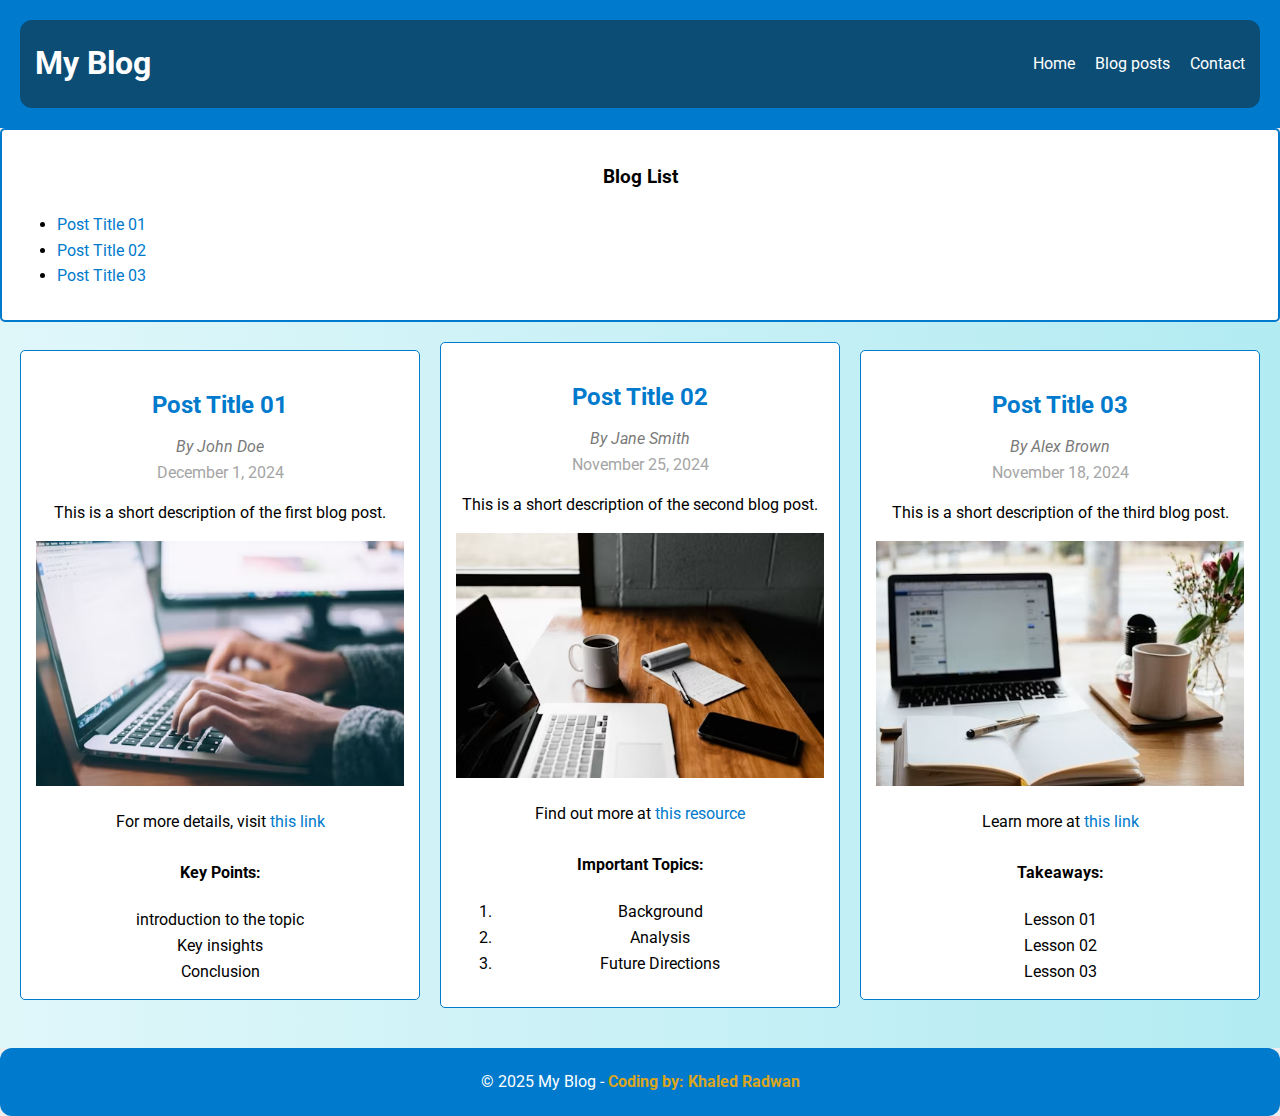
<file: index.html>
<!DOCTYPE html>
<html lang="en">

<head>
    <meta charset="UTF-8">
    <meta name="viewport" content="width=device-width, initial-scale=1.0">
    <title>Blog Website</title>
    <link rel="stylesheet" href="style.css">
    <link href="https://fonts.googleapis.com/css2?family=Roboto&display=swap" rel="stylesheet">

</head>

<body>

    <!-- ========== Header & Navigation ========== -->
    <header>
        <nav>
            <h2>My Blog</h2>
            <ul>
                <li><a href="index.html">Home</a></li>
                <li><a href="blog.html">Blog posts</a></li>
                <li><a href="contact.html">Contact</a></li>
            </ul>
        </nav>
    </header>

    <!-- ========== Blog Layout ========== -->
    <section class="blog-list">
        <h3 style="text-align: center;">Blog List</h3>
        <ul>
            <li><a href="#post01">Post Title 01</a></li>
            <li><a href="#post02">Post Title 02</a></li>
            <li><a href="#post03">Post Title 03</a></li>
        </ul>
    </section>

    <!-- ========== Blog Posts ========== -->
    <div class="home-posts">
        <!-- === Post 01 === -->
        <section id="post01" class="blog-post">
            <h3>Post Title 01</h3>
            <address>By John Doe</address>
            <time datetime="2024-12-01">December 1, 2024</time>
            <p>This is a short description of the first blog post.</p>
            <img src="images/post 01.avif" alt="image of post 01">
            <p>For more details, visit <a href="https://www.google.com/" target="_blank">this link</a></p>
            <h4>Key Points:</h4>
            <ul>
                <li>introduction to the topic</li>
                <li>Key insights</li>
                <li>Conclusion</li>
            </ul>
        </section>

        <!-- === Post 02 === -->
        <section id="post02" class="blog-post">
            <h3>Post Title 02</h3>
            <address>By Jane Smith</address>
            <time datetime="2024-11-25">November 25, 2024</time>
            <p>This is a short description of the second blog post.</p>
            <img src="images/post 02.avif" alt="image of post 02">
            <p>Find out more at <a href="https://www.google.com/" target="_blank">this resource</a></p>
            <h4>Important Topics:</h4>
            <ol>
                <li>Background</li>
                <li>Analysis</li>
                <li>Future Directions</li>
            </ol>
        </section>

        <!-- === Post 03 === -->
        <section id="post03" class="blog-post">
            <h3>Post Title 03</h3>
            <address>By Alex Brown</address>
            <time datetime="2024-11-18">November 18, 2024</time>
            <p>This is a short description of the third blog post.</p>
            <img src="images/post 03.jpg" alt="image of post 03">
            <p>Learn more at <a href="https://www.google.com/" target="_blank">this link</a></p>
            <h4>Takeaways:</h4>
            <ul>
                <li>Lesson 01</li>
                <li>Lesson 02</li>
                <li>Lesson 03</li>
            </ul>
        </section>
    </div>

    <!-- ========== Footer ========== -->
    <footer>
        <p>
            &copy; 2025 My Blog - <span>Coding by: Khaled Radwan</span> </p>
    </footer>

</body>

</html>
</file>
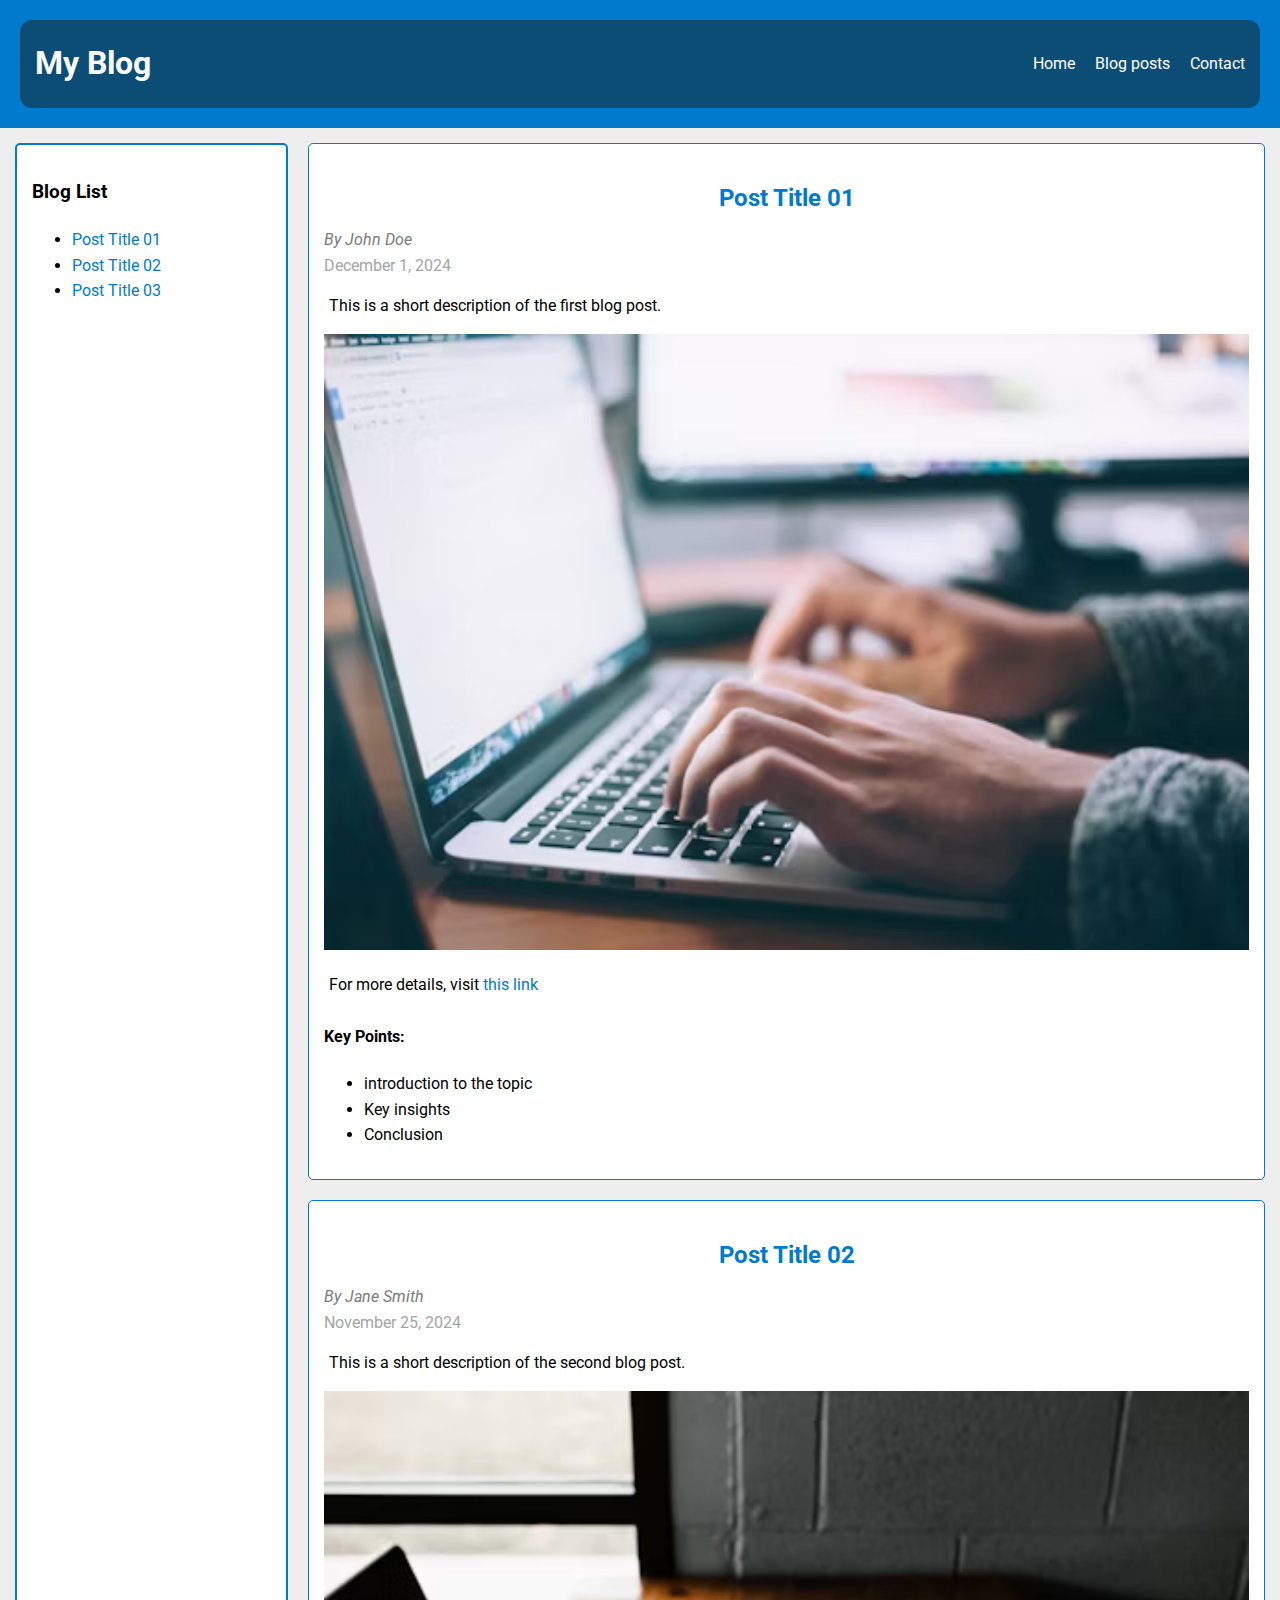
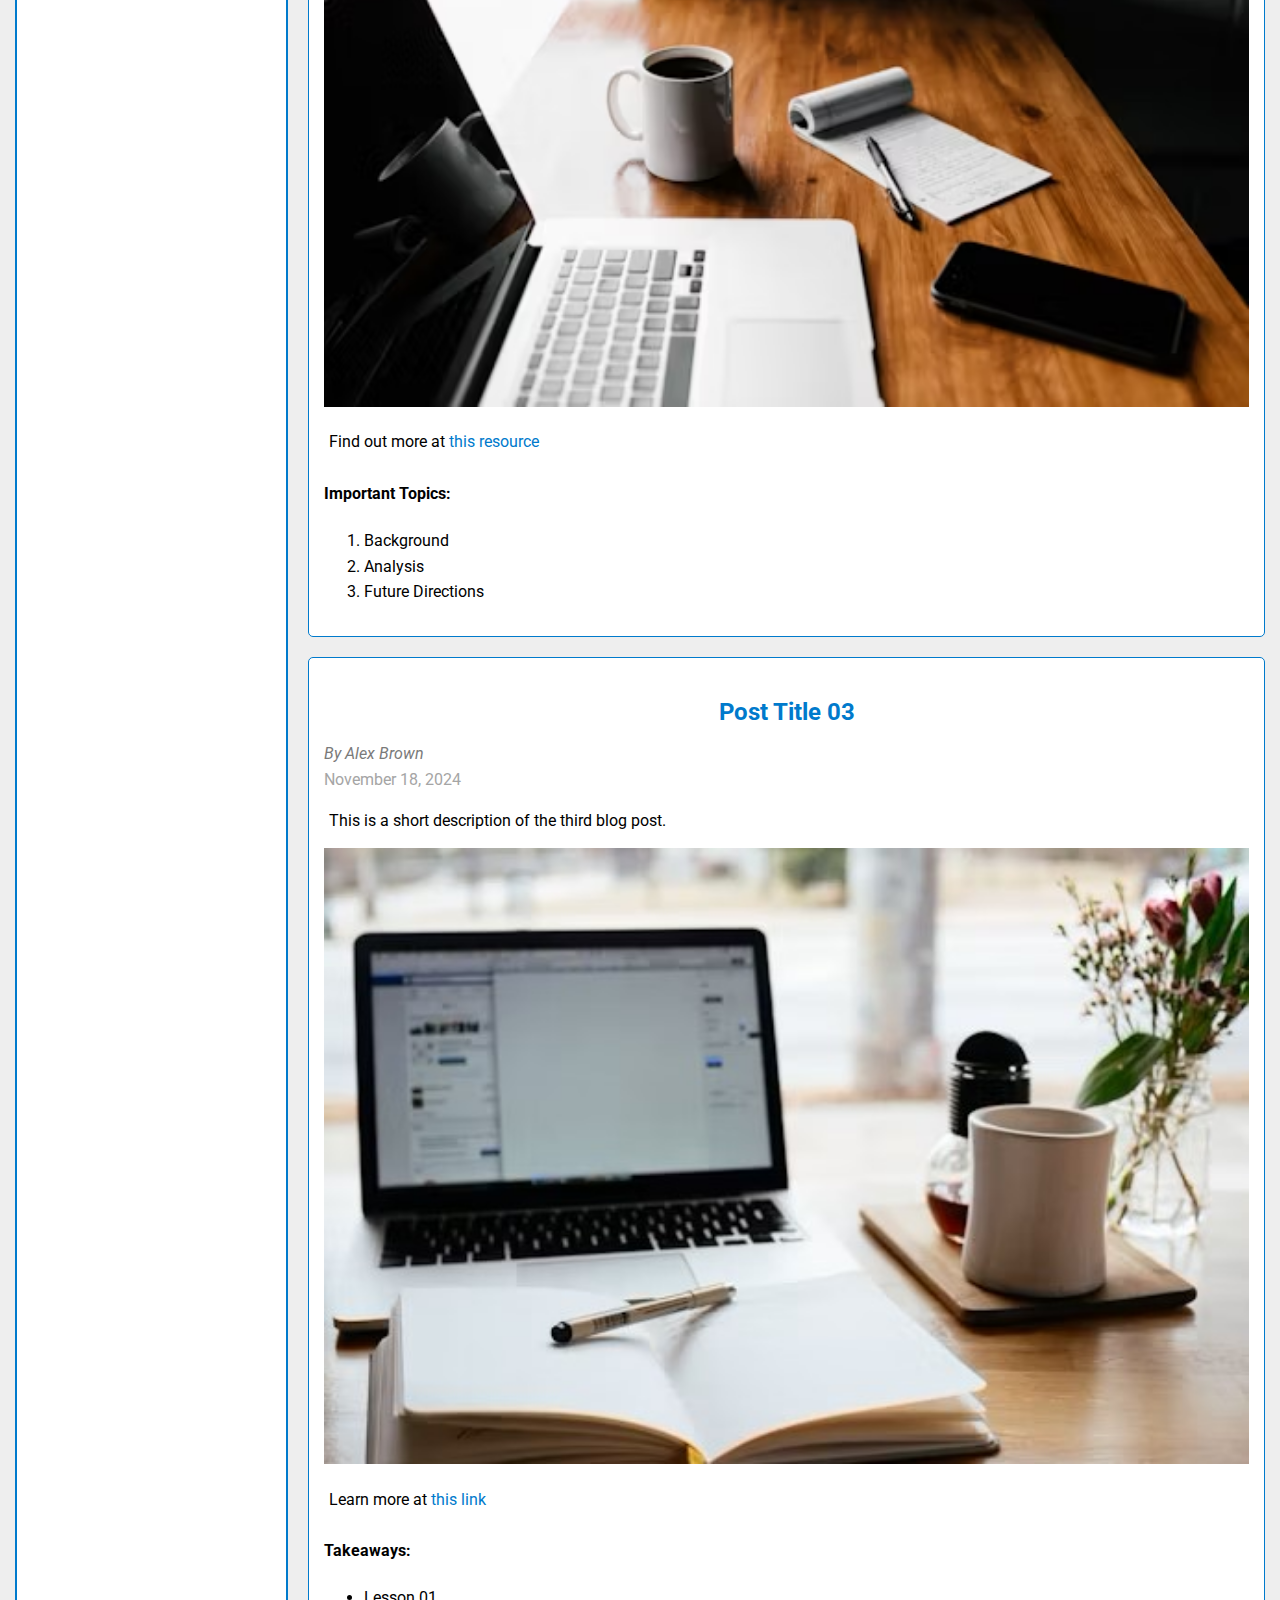
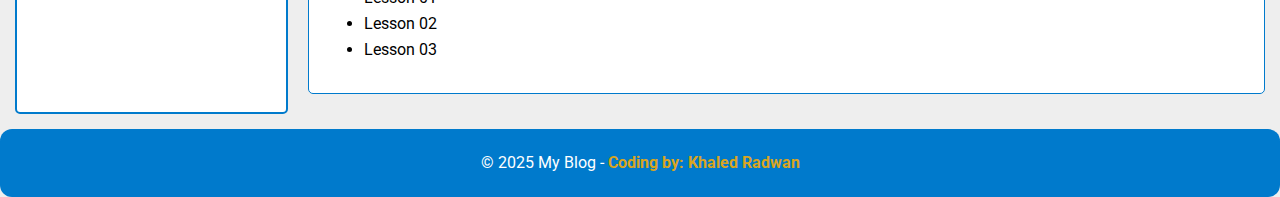
<file: blog.html>
<!DOCTYPE html>
<html lang="en">

<head>
    <meta charset="UTF-8">
    <meta name="viewport" content="width=device-width, initial-scale=1.0">
    <title>Blog Website | Posts</title>
    <link rel="stylesheet" href="style.css">
    <!-- ========== Google Font ========== -->
    <link href="https://fonts.googleapis.com/css2?family=Roboto&display=swap" rel="stylesheet">
</head>

<body>

    <!-- ========== Header & Navigation ========== -->
    <header>
        <nav>
            <h2>My Blog</h2>
            <ul>
                <li><a href="index.html">Home</a></li>
                <li><a href="blog.html">Blog posts</a></li>
                <li><a href="contact.html">Contact</a></li>
            </ul>
        </nav>
    </header>

    <!-- ========== Blog Layout ========== -->
    <div class="blog-layout">
        <section class="blog-list">
            <h3>Blog List</h3>
            <ul>
                <li><a href="#post01">Post Title 01</a></li>
                <li><a href="#post02">Post Title 02</a></li>
                <li><a href="#post03">Post Title 03</a></li>
            </ul>
        </section>

        <!-- ========== Blog Posts ========== -->
        <div class="blog-posts">
            <!-- === Post 01 === -->
            <section id="post01" class="blog-post">
                <h3>Post Title 01</h3>
                <address>By John Doe</address>
                <time datetime="2024-12-01">December 1, 2024</time>
                <p>This is a short description of the first blog post.</p>
                <img src="images/post 01.avif" alt="image of post 01">
                <p>For more details, visit <a href="https://www.google.com/" target="_blank">this link</a></p>
                <h4>Key Points:</h4>
                <ul>
                    <li>introduction to the topic</li>
                    <li>Key insights</li>
                    <li>Conclusion</li>
                </ul>
            </section>

            <!-- === Post 02 === -->
            <section id="post02" class="blog-post">
                <h3>Post Title 02</h3>
                <address>By Jane Smith</address>
                <time datetime="2024-11-25">November 25, 2024</time>
                <p>This is a short description of the second blog post.</p>
                <img src="images/post 02.avif" alt="image of post 02">
                <p>Find out more at <a href="https://www.google.com/" target="_blank">this resource</a></p>
                <h4>Important Topics:</h4>
                <ol>
                    <li>Background</li>
                    <li>Analysis</li>
                    <li>Future Directions</li>
                </ol>
            </section>

            <!-- === Post 03 === -->
            <section id="post03" class="blog-post">
                <h3>Post Title 03</h3>
                <address>By Alex Brown</address>
                <time datetime="2024-11-18">November 18, 2024</time>
                <p>This is a short description of the third blog post.</p>
                <img src="images/post 03.jpg" alt="image of post 03">
                <p>Learn more at <a href="https://www.google.com/" target="_blank">this link</a></p>
                <h4>Takeaways:</h4>
                <ul>
                    <li>Lesson 01</li>
                    <li>Lesson 02</li>
                    <li>Lesson 03</li>
                </ul>
            </section>
        </div>
    </div>


    <!-- ========== Footer ========== -->
    <footer>
        <p>
            &copy; 2025 My Blog - <span>Coding by: Khaled Radwan</span> </p>
    </footer>

</body>

</html>
</file>
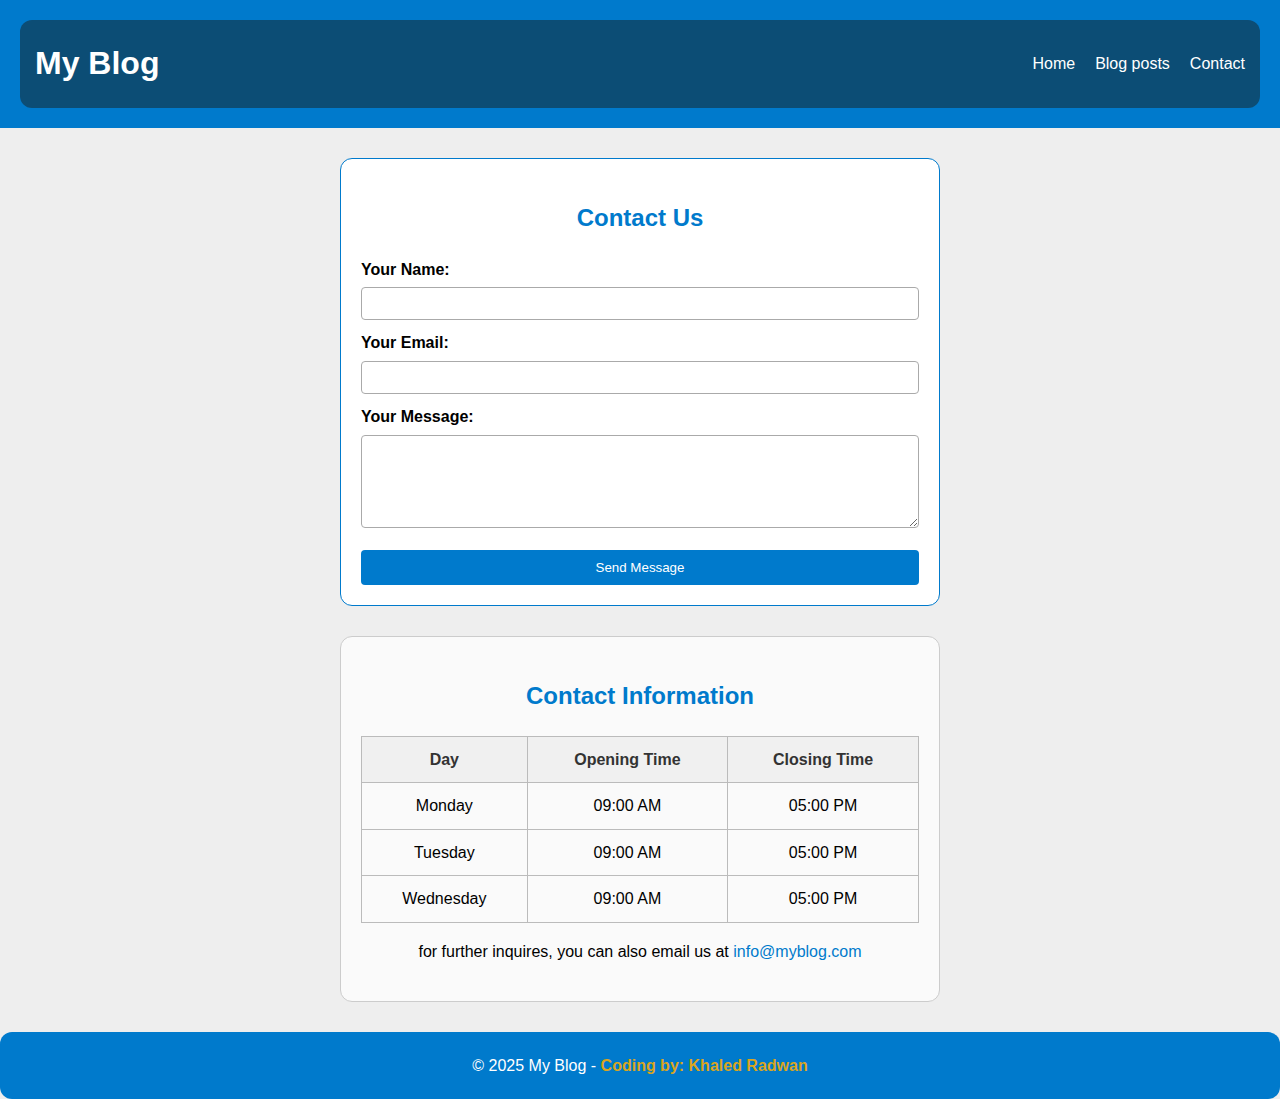
<file: contact.html>
<!DOCTYPE html>
<html lang="en">

<head>
    <meta charset="UTF-8">
    <meta name="viewport" content="width=device-width, initial-scale=1.0">
    <title>Blog Website | Contact</title>
    <link rel="stylesheet" href="style.css">
</head>

<body>

    <!-- ========== Header & Navigation ========== -->
    <header>
        <nav>
            <h2>My Blog</h2>
            <ul>
                <li><a href="index.html">Home</a></li>
                <li><a href="blog.html">Blog posts</a></li>
                <li><a href="contact.html">Contact</a></li>
            </ul>
        </nav>
    </header>


    <!-- ========== Contact Form ========== -->
    <section class="contact-form">
        <h2>Contact Us</h2>
        <form action="">
            <label for="name">Your Name:</label>
            <input type="text" name="name" id="name" required>

            <label for="email">Your Email:</label>
            <input type="email" name="email" id="email" required>

            <label for="message">Your Message:</label>
            <textarea name="message" id="message" rows="5" cols="30" required></textarea>

            <input type="submit" value="Send Message">
        </form>
    </section>

    <!-- ========== Contact Information ========== -->
    <section class="contact-info">
        <h2>Contact Information</h2>
        <table>
            <thead>
                <th>Day</th>
                <th>Opening Time</th>
                <th>Closing Time</th>
            </thead>
            <tbody>
                <tr>
                    <td>Monday</td>
                    <td>09:00 AM</td>
                    <td>05:00 PM</td>
                </tr>

                <tr>
                    <td>Tuesday</td>
                    <td>09:00 AM</td>
                    <td>05:00 PM</td>
                </tr>

                <tr>
                    <td>Wednesday</td>
                    <td>09:00 AM</td>
                    <td>05:00 PM</td>
                </tr>
            </tbody>
        </table>
        <p style="text-align: center;">
            for further inquires, you can also email us at
            <a href="mailto:info@myblog.com">info@myblog.com</a>
        </p>
    </section>

    <!-- ========== Footer ========== -->
    <footer>
        <p>
            &copy; 2025 My Blog - <span>Coding by: Khaled Radwan</span> </p>
    </footer>

</body>

</html>
</file>
<file: style.css>
/* ========== General ========== */
body {
  font-family: "Roboto", sans-serif;
  background-color: #eee;
  margin: 0;
  padding: 0;
  box-sizing: border-box;
  line-height: 1.6;
}
section {
  padding: 15px;
}

/* ========== header ========== */
header {
  background-color: #007acc;
  color: white;
  padding: 20px;
  text-align: center;
}
header nav {
  background-color: #0c4d75;
  display: flex;
  flex-direction: row;
  flex-wrap: nowrap;
  align-items: center;
  justify-content: space-between;
  padding: 15px;
  color: white;
  border-radius: 12px;
}
header h2 {
  font-size: 32px;
  margin: 0;
}
header a {
  color: white;
}

nav ul {
  list-style-type: none;
  padding: 0;
  display: flex;
  justify-content: center;
  gap: 20px;
}
a {
  text-decoration: none;
  color: #007acc;
}
a:hover {
  text-decoration: underline;
}
@media screen and (max-width: 576px) {
  header nav {
    flex-direction: column;
    align-items: center;
  }
  nav ul {
    flex-direction: column;
    gap: 5px;
  }
}

/* ========== Blog Post Section ========== */
.blog-layout {
  display: flex;
  gap: 20px;
  padding: 15px;
  flex-wrap: wrap;
}

.blog-list {
  flex: 1;
  min-width: 130px;
  background-color: #fff;
  padding: 15px;
  border: 2px solid #007acc;
  border-radius: 5px;
}

.blog-posts {
  flex: 4;
  min-width: 250px;
}
.blog-post {
  padding: 15px;
  margin-bottom: 20px;
  background-color: white;
  box-sizing: border-box;
  border-radius: 5px;
  border: 1px solid #007acc;
}
.blog-post h3 {
  color: #007acc;
  text-align: center;
  font-size: 24px;
  margin: 20px 0 10px;
}
.blog-post address {
  color: #7a7a7a;
}
.blog-post time {
  color: #a5a5a5;
}
.blog-post p {
  margin: 10px 0;
  padding: 5px;
}
.blog-post img {
  width: 100%;
}

/* ========== Contact ========== */
/* === Contact Form Section === */
.contact-form {
  max-width: 600px;
  margin: 30px auto;
  padding: 20px;
  border: 1px solid #007acc;
  border-radius: 12px;
  background-color: #ffffff;
  box-sizing: border-box;
}

.contact-form h2 {
  text-align: center;
  color: #007acc;
  margin-bottom: 20px;
}

.contact-form label {
  display: block;
  margin-top: 10px;
  font-weight: bold;
}

.contact-form input[type="text"],
.contact-form input[type="email"],
.contact-form textarea {
  width: 100%;
  padding: 8px;
  margin-top: 5px;
  border: 1px solid #aaa;
  border-radius: 4px;
  box-sizing: border-box;
}

.contact-form input[type="submit"] {
  margin-top: 15px;
  padding: 10px 20px;
  width: 100%;
  background-color: #007acc;
  color: #fff;
  border: none;
  border-radius: 4px;
  cursor: pointer;
}

.contact-form input[type="submit"]:hover {
  background-color: #005f99;
}

/* === Contact Info Section === */
.contact-info {
  max-width: 600px;
  margin: 30px auto;
  padding: 20px;
  border: 1px solid #ccc;
  border-radius: 12px;
  background-color: #fafafa;
  box-sizing: border-box;
}

.contact-info h2 {
  text-align: center;
  color: #007acc;
  margin-bottom: 20px;
}

.contact-info table {
  width: 100%;
  border-collapse: collapse;
  text-align: center;
  margin-top: 10px;
}

.contact-info th,
.contact-info td {
  padding: 10px;
  border: 1px solid #bbb;
}

.contact-info th {
  background-color: #f0f0f0;
  color: #333;
}

/* ========== Footer ========== */
footer {
  /* margin-top: 40px; */
  border-radius: 12px;
  padding: 5px;
  background-color: #007acc;
  color: white;
  text-align: center;
}
footer p span {
  color: goldenrod;
  font-weight: bold;
}

/* =========== home posts section =========== */
.home-posts {
  display: flex;
  flex-direction: row;
  align-items: center;
  justify-content: center;
  padding: 20px;
  gap: 20px;
  text-align: center;
  background: linear-gradient(to right, #e0f7fa, #b2ebf2);
}
address {
  color: #7a7a7a;
}
.home-posts .blog-post ul {
  list-style-type: none;
  padding: 0;
  margin: 0;
}

@media screen and (max-width: 768px) {
  .home-posts {
    flex-direction: column;
    align-items: center;
  }
}
/* ================= font in screen ================ */
@media screen and (max-width: 768px) {
  body {
    font-size: 14px;
    padding: 10px;
  }

  .blog-post h3 {
    font-size: 20px;
  }

  header h2 {
    font-size: 24px;
  }
}
</file>
